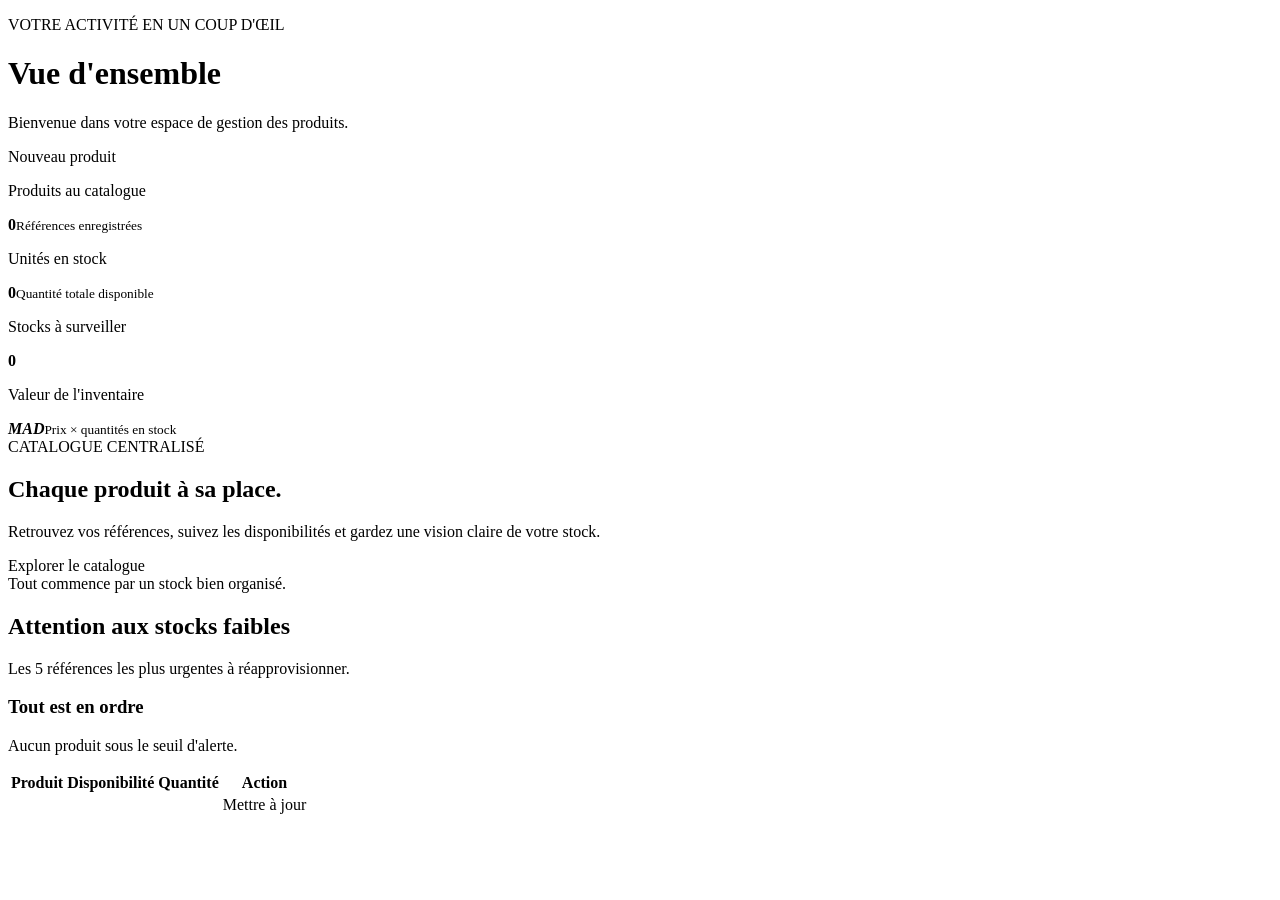
<file: src/main/resources/templates/index.html>
<!DOCTYPE html>
<html lang="fr" xmlns:th="http://www.thymeleaf.org" xmlns:layout="http://www.ultraq.net.nz/thymeleaf/layout" layout:decorate="~{layout}">
<head><title>Vue d'ensemble</title></head>
<body><div layout:fragment="content">
    <div class="page-heading"><div><p class="eyebrow">VOTRE ACTIVITÉ EN UN COUP D'ŒIL</p><h1>Vue d'ensemble</h1><p class="text-muted mb-0">Bienvenue dans votre espace de gestion des produits.</p></div><a th:if="${canManage}" th:href="@{/products/new}" class="btn btn-primary"><i class="bi bi-plus-lg me-2" aria-hidden="true"></i>Nouveau produit</a></div>
    <section class="stats-grid" aria-label="Statistiques de stock">
        <article class="stat-card"><span class="stat-icon violet"><i class="bi bi-box-seam" aria-hidden="true"></i></span><p>Produits au catalogue</p><strong th:text="${stats.productCount}">0</strong><small>Références enregistrées</small></article>
        <article class="stat-card"><span class="stat-icon teal"><i class="bi bi-stack" aria-hidden="true"></i></span><p>Unités en stock</p><strong th:text="${stats.totalQuantity}">0</strong><small>Quantité totale disponible</small></article>
        <article class="stat-card"><span class="stat-icon amber"><i class="bi bi-exclamation-triangle" aria-hidden="true"></i></span><p>Stocks à surveiller</p><strong th:text="${stats.lowStockCount}">0</strong><small th:text="|Seuil d'alerte : ${lowStockThreshold} unités|"></small></article>
        <article class="stat-card"><span class="stat-icon blue"><i class="bi bi-wallet2" aria-hidden="true"></i></span><p>Valeur de l'inventaire</p><strong class="money-stat"><span th:text="${#numbers.formatDecimal(stats.stockValue, 1, 'WHITESPACE', 2, 'COMMA')}"></span><em> MAD</em></strong><small>Prix × quantités en stock</small></article>
    </section>
    <section class="welcome-panel"><div><span class="pill">CATALOGUE CENTRALISÉ</span><h2>Chaque produit à sa place.</h2><p>Retrouvez vos références, suivez les disponibilités et gardez une vision claire de votre stock.</p><a class="btn btn-dark" th:href="@{/products}">Explorer le catalogue <i class="bi bi-arrow-right ms-2" aria-hidden="true"></i></a></div><div class="inventory-art" aria-hidden="true"><i class="bi bi-box-seam"></i><span>Tout commence par un stock bien organisé.</span></div></section>
    <section class="panel"><div class="panel-heading"><div><h2>Attention aux stocks faibles</h2><p>Les 5 références les plus urgentes à réapprovisionner.</p></div><span class="badge rounded-pill text-bg-warning" th:text="|${stats.lowStockCount} alerte(s)|"></span></div>
        <div th:if="${#lists.isEmpty(lowStockProducts)}" class="empty-state compact"><i class="bi bi-check-circle" aria-hidden="true"></i><h3>Tout est en ordre</h3><p>Aucun produit sous le seuil d'alerte.</p></div>
        <div th:unless="${#lists.isEmpty(lowStockProducts)}" class="table-responsive"><table class="table align-middle mb-0"><thead><tr><th>Produit</th><th>Disponibilité</th><th>Quantité</th><th th:if="${canManage}" class="text-end">Action</th></tr></thead><tbody><tr th:each="product : ${lowStockProducts}"><td><strong th:text="${product.name}"></strong><small class="table-subtitle" th:text="|Réf. #${product.id}|"></small></td><td><span class="stock-badge" th:classappend="${product.quantity == 0 ? 'out' : 'low'}" th:text="${product.quantity == 0 ? 'Rupture de stock' : 'Stock faible'}"></span></td><td th:text="|${product.quantity} unité(s)|"></td><td th:if="${canManage}" class="text-end"><a class="btn btn-outline-secondary btn-sm" th:href="@{/products/edit/{id}(id=${product.id})}">Mettre à jour</a></td></tr></tbody></table></div>
    </section>
</div></body></html>
</file>
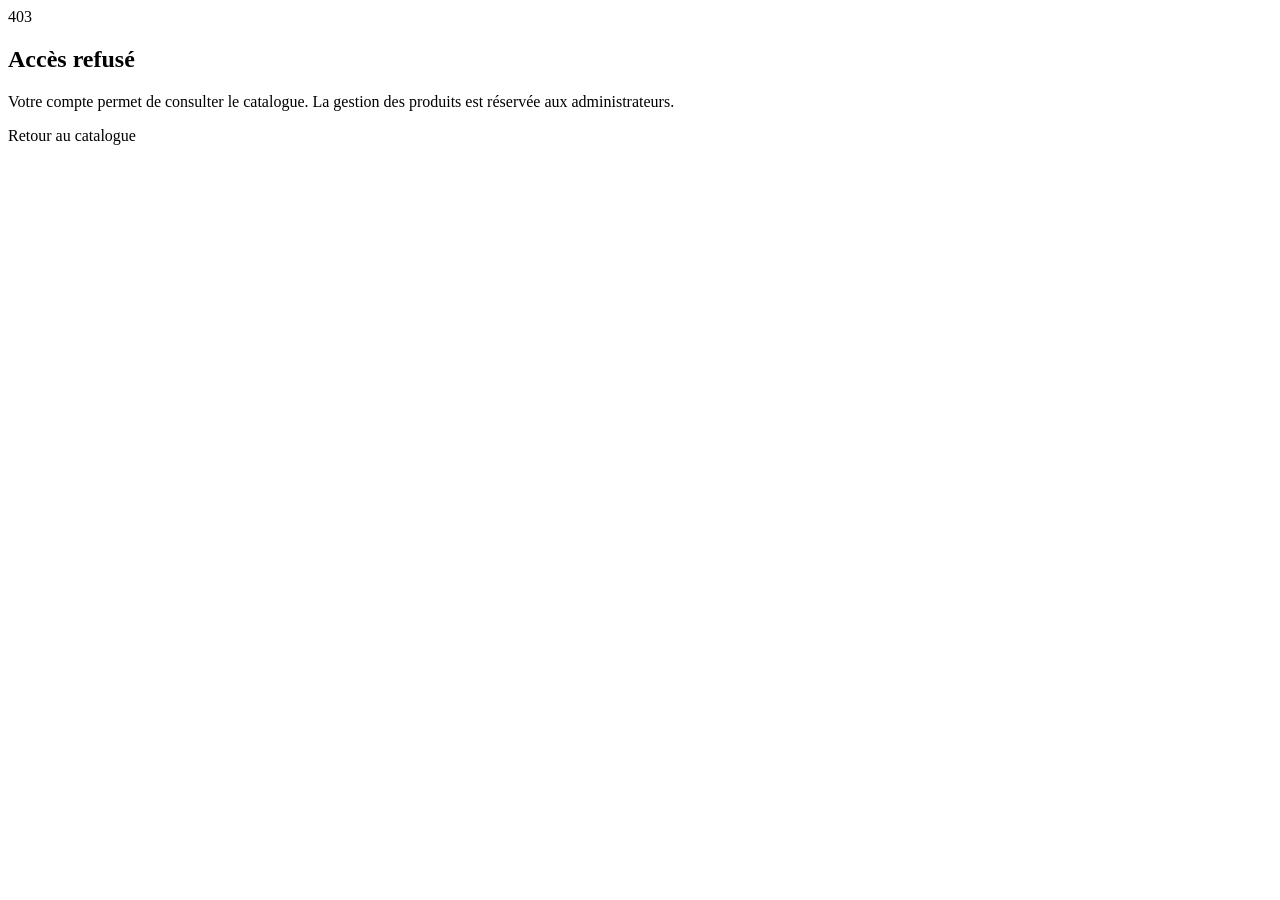
<file: src/main/resources/templates/access-denied.html>
<!DOCTYPE html>
<html lang="fr" xmlns:th="http://www.thymeleaf.org" xmlns:layout="http://www.ultraq.net.nz/thymeleaf/layout" layout:decorate="~{layout}">
<head><title>Accès refusé</title></head><body><section layout:fragment="content" class="panel error-panel"><span class="error-code">403</span><i class="bi bi-shield-lock error-icon" aria-hidden="true"></i><h1>Accès refusé</h1><p>Votre compte permet de consulter le catalogue. La gestion des produits est réservée aux administrateurs.</p><a class="btn btn-primary" th:href="@{/products}">Retour au catalogue</a></section></body></html>
</file>
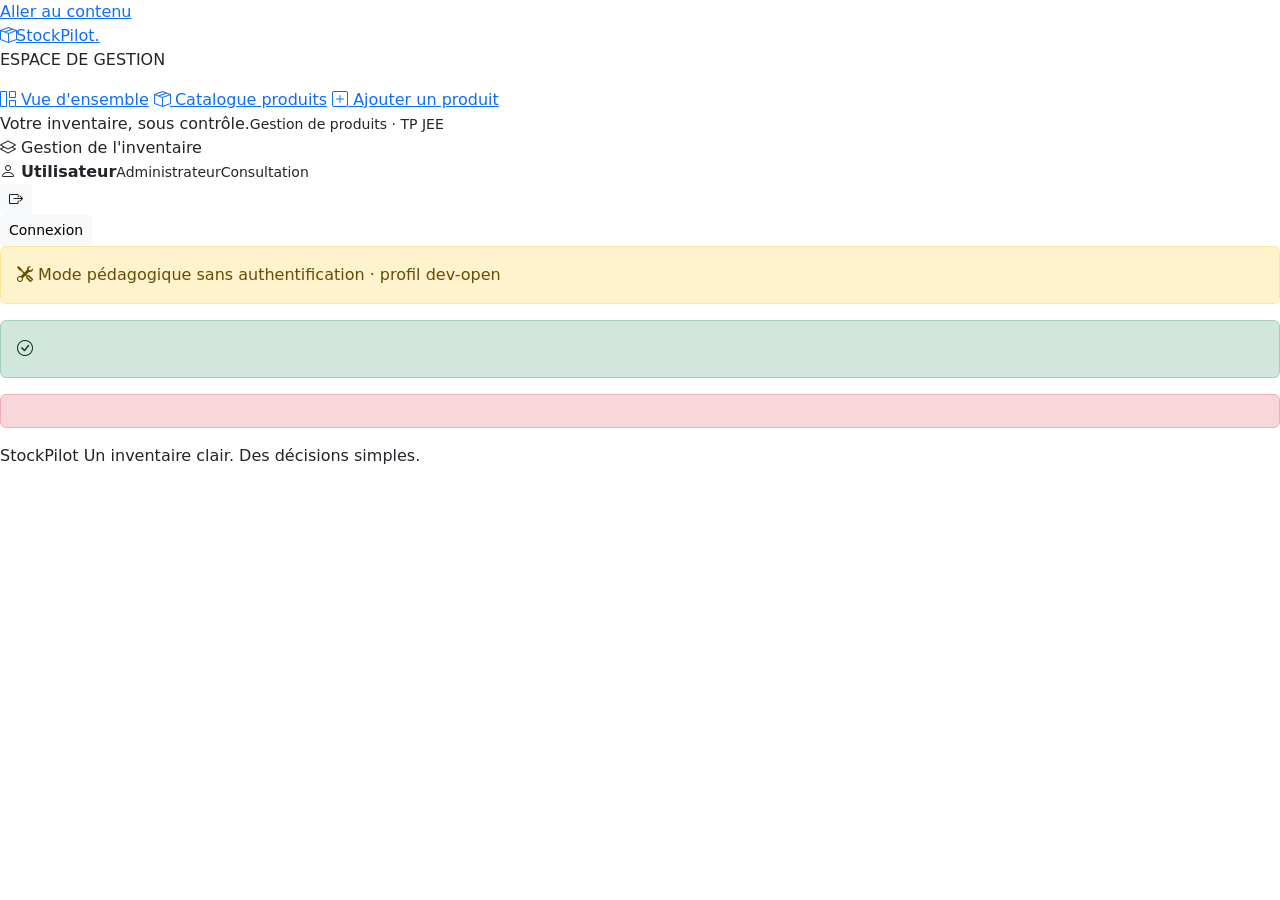
<file: src/main/resources/templates/layout.html>
<!DOCTYPE html>
<html lang="fr" xmlns:th="http://www.thymeleaf.org" xmlns:layout="http://www.ultraq.net.nz/thymeleaf/layout"
      xmlns:sec="http://www.thymeleaf.org/extras/spring-security">
<head>
    <meta charset="UTF-8">
    <meta name="viewport" content="width=device-width, initial-scale=1">
    <title layout:title-pattern="$CONTENT_TITLE · $LAYOUT_TITLE">StockPilot</title>
    <link rel="stylesheet" href="https://cdn.jsdelivr.net/npm/bootstrap@5.3.3/dist/css/bootstrap.min.css">
    <link rel="stylesheet" href="https://cdn.jsdelivr.net/npm/bootstrap-icons@1.11.3/font/bootstrap-icons.min.css">
    <link rel="stylesheet" th:href="@{/css/style.css}">
    <script defer th:src="@{/js/app.js}"></script>
</head>
<body>
<a class="skip-link" href="#main">Aller au contenu</a>
<div class="app-shell">
    <aside class="sidebar">
        <a class="brand" th:href="@{/}"><span class="brand-icon"><i class="bi bi-box-seam" aria-hidden="true"></i></span>StockPilot<span class="brand-dot">.</span></a>
        <p class="nav-label">ESPACE DE GESTION</p>
        <nav aria-label="Navigation principale">
            <a class="nav-item-link" th:href="@{/}"><i class="bi bi-grid-1x2" aria-hidden="true"></i> Vue d'ensemble</a>
            <a class="nav-item-link" th:href="@{/products}"><i class="bi bi-box-seam" aria-hidden="true"></i> Catalogue produits</a>
            <a class="nav-item-link" th:if="${canManage}" th:href="@{/products/new}"><i class="bi bi-plus-square" aria-hidden="true"></i> Ajouter un produit</a>
        </nav>
        <div class="sidebar-bottom"><span class="status-dot"></span> Votre inventaire, sous contrôle.<small>Gestion de produits · TP JEE</small></div>
    </aside>
    <div class="workspace">
        <header class="topbar">
            <span class="topbar-label"><i class="bi bi-layers" aria-hidden="true"></i> Gestion de l'inventaire</span>
            <div class="account">
                <span class="avatar" aria-hidden="true"><i class="bi bi-person"></i></span>
                <span><strong th:text="${displayName}">Utilisateur</strong><small sec:authorize="hasRole('ADMIN')">Administrateur</small><small sec:authorize="hasRole('USER') and !hasRole('ADMIN')">Consultation</small></span>
                <form th:if="${signedIn}" th:action="@{/logout}" method="post">
                    <button class="btn btn-light btn-sm" type="submit" title="Se déconnecter" aria-label="Se déconnecter"><i class="bi bi-box-arrow-right" aria-hidden="true"></i></button>
                </form>
                <a th:unless="${signedIn or devOpen}" class="btn btn-light btn-sm" th:href="@{/login}">Connexion</a>
            </div>
        </header>
        <main id="main" class="page-content">
            <div th:if="${devOpen}" class="alert alert-warning" role="alert"><i class="bi bi-tools" aria-hidden="true"></i> Mode pédagogique sans authentification · profil dev-open</div>
            <div th:if="${success}" class="alert alert-success" role="status"><i class="bi bi-check-circle me-2" aria-hidden="true"></i><span th:text="${success}"></span></div>
            <div th:if="${errorMessage != null and status == null}" class="alert alert-danger" role="alert" th:text="${errorMessage}"></div>
            <div layout:fragment="content"></div>
        </main>
        <footer class="page-footer">StockPilot <span>Un inventaire clair. Des décisions simples.</span></footer>
    </div>
</div>
</body>
</html>
</file>
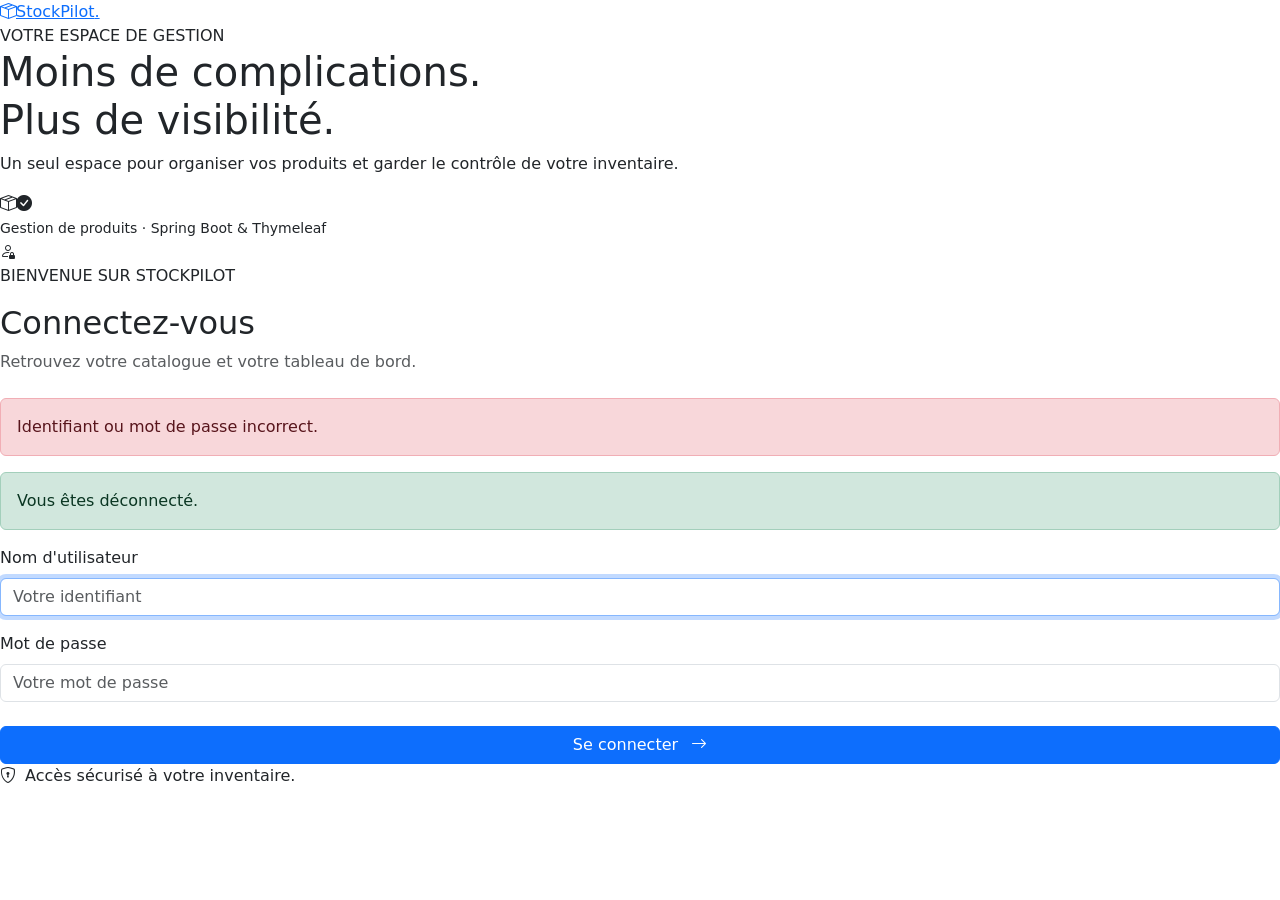
<file: src/main/resources/templates/login.html>
<!DOCTYPE html>
<html lang="fr" xmlns:th="http://www.thymeleaf.org">
<head><meta charset="UTF-8"><meta name="viewport" content="width=device-width, initial-scale=1"><title>Connexion · StockPilot</title>
<link rel="stylesheet" href="https://cdn.jsdelivr.net/npm/bootstrap@5.3.3/dist/css/bootstrap.min.css"><link rel="stylesheet" href="https://cdn.jsdelivr.net/npm/bootstrap-icons@1.11.3/font/bootstrap-icons.min.css"><link rel="stylesheet" th:href="@{/css/style.css}"></head>
<body class="login-page">
    <main class="login-shell"><section class="login-intro"><a class="brand" th:href="@{/}"><span class="brand-icon"><i class="bi bi-box-seam" aria-hidden="true"></i></span>StockPilot<span class="brand-dot">.</span></a><div><span class="pill">VOTRE ESPACE DE GESTION</span><h1>Moins de complications.<br>Plus de visibilité.</h1><p>Un seul espace pour organiser vos produits et garder le contrôle de votre inventaire.</p><div class="login-illustration" aria-hidden="true"><i class="bi bi-box-seam"></i><i class="bi bi-check-circle-fill"></i></div></div><small>Gestion de produits · Spring Boot &amp; Thymeleaf</small></section>
    <section class="login-form-area"><div class="login-form-wrap"><span class="stat-icon violet mb-4"><i class="bi bi-person-lock" aria-hidden="true"></i></span><p class="eyebrow">BIENVENUE SUR STOCKPILOT</p><h2>Connectez-vous</h2><p class="text-muted mb-4">Retrouvez votre catalogue et votre tableau de bord.</p>
        <div th:if="${param.error != null}" class="alert alert-danger" role="alert">Identifiant ou mot de passe incorrect.</div>
        <div th:if="${param.logout != null}" class="alert alert-success" role="status">Vous êtes déconnecté.</div>
        <form th:action="@{/login}" method="post">
            <div class="mb-3"><label class="form-label" for="username">Nom d'utilisateur</label><input id="username" name="username" class="form-control" autocomplete="username" required autofocus placeholder="Votre identifiant"></div>
            <div class="mb-4"><label class="form-label" for="password">Mot de passe</label><input id="password" name="password" type="password" class="form-control" autocomplete="current-password" required placeholder="Votre mot de passe"></div>
            <button type="submit" class="btn btn-primary w-100">Se connecter <i class="bi bi-arrow-right ms-2" aria-hidden="true"></i></button>
        </form><p class="login-footnote"><i class="bi bi-shield-lock me-1" aria-hidden="true"></i> Accès sécurisé à votre inventaire.</p>
    </div></section></main>
</body></html>
</file>
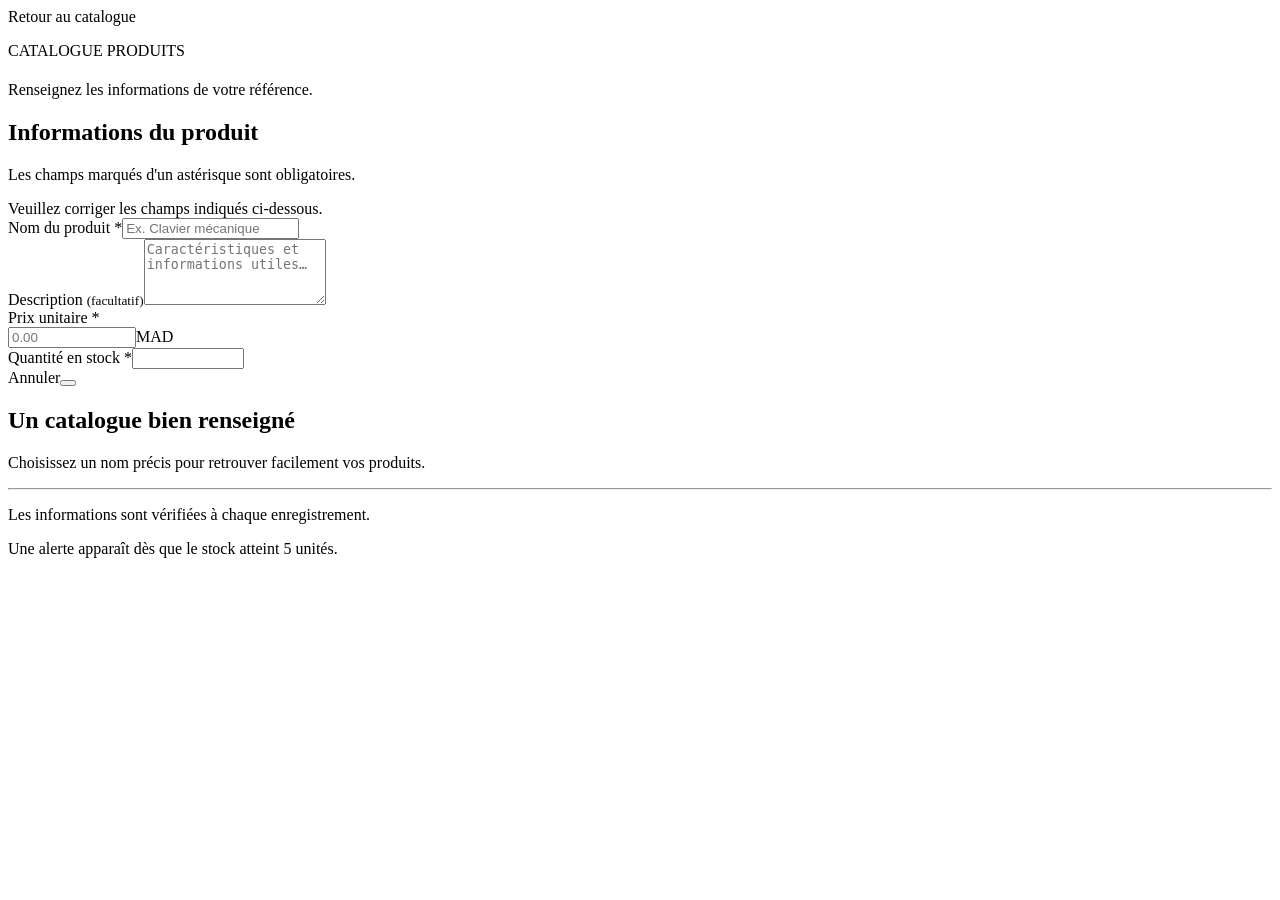
<file: src/main/resources/templates/product-form.html>
<!DOCTYPE html>
<html lang="fr" xmlns:th="http://www.thymeleaf.org" xmlns:layout="http://www.ultraq.net.nz/thymeleaf/layout" layout:decorate="~{layout}">
<head><title th:text="${editing ? 'Modifier un produit' : 'Nouveau produit'}">Produit</title></head>
<body><div layout:fragment="content">
    <a class="back-link" th:href="@{/products}"><i class="bi bi-arrow-left me-2" aria-hidden="true"></i>Retour au catalogue</a>
    <div class="page-heading"><div><p class="eyebrow">CATALOGUE PRODUITS</p><h1 th:text="${editing ? 'Modifier le produit' : 'Ajouter un produit'}"></h1><p class="text-muted mb-0">Renseignez les informations de votre référence.</p></div></div>
    <div class="form-layout">
        <section class="panel form-panel">
            <div class="panel-heading"><div><h2>Informations du produit</h2><p>Les champs marqués d'un astérisque sont obligatoires.</p></div><span class="stat-icon violet"><i class="bi bi-box-seam" aria-hidden="true"></i></span></div>
            <form th:action="${editing} ? @{/products/edit/{id}(id=${product.id})} : @{/products}" th:object="${product}" method="post" class="product-form">
                <div th:if="${#fields.hasErrors('*')}" class="alert alert-danger" role="alert">Veuillez corriger les champs indiqués ci-dessous.</div>
                <div class="mb-4"><label class="form-label" for="name">Nom du produit <span>*</span></label><input id="name" class="form-control" th:field="*{name}" th:errorclass="is-invalid" th:attr="aria-invalid=${#fields.hasErrors('name')}" aria-describedby="name-error" required maxlength="120" placeholder="Ex. Clavier mécanique"><div id="name-error" class="invalid-feedback" th:errors="*{name}"></div></div>
                <div class="mb-4"><label class="form-label" for="description">Description <small class="text-muted">(facultatif)</small></label><textarea id="description" class="form-control" th:field="*{description}" th:errorclass="is-invalid" rows="4" maxlength="2000" placeholder="Caractéristiques et informations utiles…" aria-describedby="description-error"></textarea><div id="description-error" class="invalid-feedback" th:errors="*{description}"></div></div>
                <div class="row g-4">
                    <div class="col-md-6"><label class="form-label" for="price">Prix unitaire <span>*</span></label><div class="input-group has-validation"><input id="price" type="number" inputmode="decimal" class="form-control" th:field="*{price}" th:errorclass="is-invalid" required min="0.01" max="999999999.99" step="0.01" placeholder="0.00" aria-describedby="price-error"><span class="input-group-text">MAD</span><div id="price-error" class="invalid-feedback" th:errors="*{price}"></div></div></div>
                    <div class="col-md-6"><label class="form-label" for="quantity">Quantité en stock <span>*</span></label><input id="quantity" type="number" class="form-control" th:field="*{quantity}" th:errorclass="is-invalid" required min="0" max="2147483647" step="1" aria-describedby="quantity-error"><div id="quantity-error" class="invalid-feedback" th:errors="*{quantity}"></div></div>
                </div>
                <div class="form-actions"><a class="btn btn-light" th:href="@{/products}">Annuler</a><button class="btn btn-primary" type="submit"><i class="bi bi-check2 me-2" aria-hidden="true"></i><span th:text="${editing ? 'Enregistrer les modifications' : 'Créer le produit'}"></span></button></div>
            </form>
        </section>
        <aside class="help-card"><span class="stat-icon teal"><i class="bi bi-lightbulb" aria-hidden="true"></i></span><h2>Un catalogue bien renseigné</h2><p>Choisissez un nom précis pour retrouver facilement vos produits.</p><hr><p><i class="bi bi-shield-check me-2" aria-hidden="true"></i>Les informations sont vérifiées à chaque enregistrement.</p><p><i class="bi bi-bell me-2" aria-hidden="true"></i>Une alerte apparaît dès que le stock atteint 5 unités.</p></aside>
    </div>
</div></body></html>
</file>
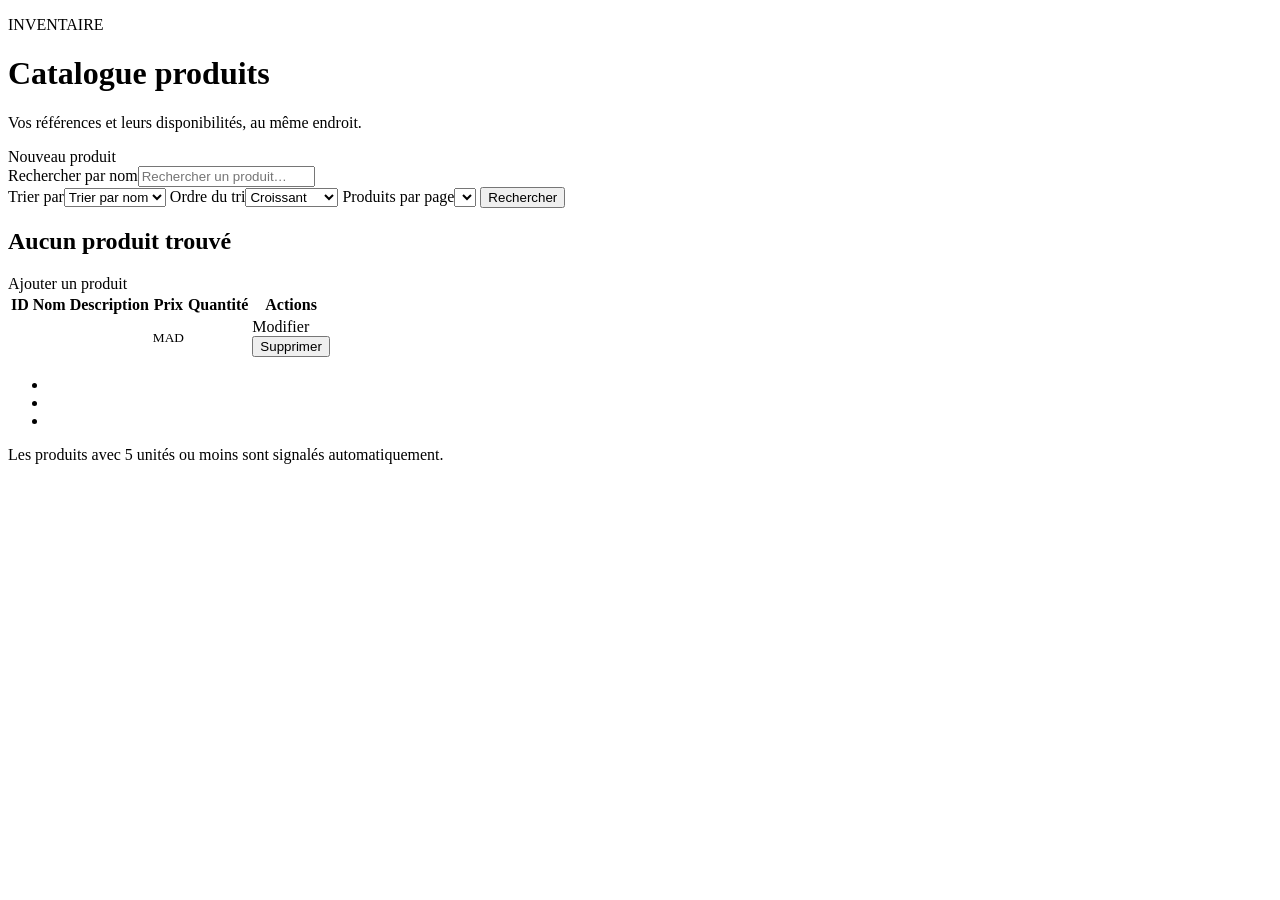
<file: src/main/resources/templates/products.html>
<!DOCTYPE html>
<html lang="fr" xmlns:th="http://www.thymeleaf.org" xmlns:layout="http://www.ultraq.net.nz/thymeleaf/layout" layout:decorate="~{layout}">
<head><title>Catalogue produits</title></head>
<body><div layout:fragment="content">
    <div class="page-heading"><div><p class="eyebrow">INVENTAIRE</p><h1>Catalogue produits <span class="title-count" th:text="${products.totalElements}"></span></h1><p class="text-muted mb-0">Vos références et leurs disponibilités, au même endroit.</p></div><a th:if="${canManage}" th:href="@{/products/new}" class="btn btn-primary"><i class="bi bi-plus-lg me-2" aria-hidden="true"></i>Nouveau produit</a></div>
    <section class="panel">
        <form class="catalog-toolbar" th:action="@{/products}" method="get" role="search">
            <div class="search-field"><label class="visually-hidden" for="keyword">Rechercher par nom</label><i class="bi bi-search" aria-hidden="true"></i><input class="form-control" id="keyword" name="keyword" maxlength="120" th:value="${keyword}" placeholder="Rechercher un produit…"></div>
            <label class="visually-hidden" for="sort">Trier par</label><select id="sort" name="sort" class="form-select sort-select"><option value="name" th:selected="${sort == 'name'}">Trier par nom</option><option value="price" th:selected="${sort == 'price'}">Trier par prix</option></select>
            <label class="visually-hidden" for="direction">Ordre du tri</label><select id="direction" name="direction" class="form-select sort-select"><option value="asc" th:selected="${direction == 'asc'}">Croissant</option><option value="desc" th:selected="${direction == 'desc'}">Décroissant</option></select>
            <label class="visually-hidden" for="size">Produits par page</label><select id="size" name="size" class="form-select size-select"><option th:each="s : ${pageSizes}" th:value="${s}" th:text="|${s} / page|" th:selected="${size == s}"></option></select>
            <button class="btn btn-primary" type="submit">Rechercher</button><a class="btn btn-light" th:href="@{/products}" title="Réinitialiser la recherche" aria-label="Réinitialiser la recherche"><i class="bi bi-arrow-counterclockwise" aria-hidden="true"></i></a>
        </form>
        <div th:if="${products.empty}" class="empty-state"><i class="bi bi-inbox" aria-hidden="true"></i><h2>Aucun produit trouvé</h2><p th:text="${#strings.isEmpty(keyword) ? 'Votre catalogue est prêt à accueillir ses premiers produits.' : 'Essayez un autre nom ou réinitialisez votre recherche.'}"></p><a th:if="${canManage and #strings.isEmpty(keyword)}" class="btn btn-primary" th:href="@{/products/new}">Ajouter un produit</a></div>
        <div th:unless="${products.empty}" class="table-responsive"><table class="table product-table align-middle mb-0">
            <thead><tr><th scope="col">ID</th><th scope="col">Nom</th><th scope="col">Description</th><th scope="col" class="text-end">Prix</th><th scope="col">Quantité</th><th scope="col" th:if="${canManage}" class="text-end">Actions</th></tr></thead>
            <tbody><tr th:each="product : ${products.content}">
                <td class="reference" th:text="|#${product.id}|"></td>
                <td><strong th:text="${product.name}"></strong></td>
                <td class="description-cell" th:text="${#strings.isEmpty(product.description) ? '—' : product.description}"></td>
                <td class="text-end price-cell"><span th:text="${#numbers.formatDecimal(product.price, 1, 'WHITESPACE', 2, 'COMMA')}"></span><small> MAD</small></td>
                <td><span class="stock-badge" th:classappend="${product.quantity == 0 ? 'out' : (product.quantity <= lowStockThreshold ? 'low' : 'available')}" th:text="|${product.quantity} en stock|"></span></td>
                <td th:if="${canManage}" class="text-end"><div class="action-group">
                    <a class="btn btn-light btn-sm" th:href="@{/products/edit/{id}(id=${product.id})}" th:aria-label="|Modifier ${product.name}|"><i class="bi bi-pencil" aria-hidden="true"></i><span class="visually-hidden">Modifier</span></a>
                    <form th:action="@{/products/delete/{id}(id=${product.id})}" method="post" data-confirm="Supprimer définitivement ce produit ?">
                        <button class="btn btn-delete btn-sm" type="submit" th:aria-label="|Supprimer ${product.name}|"><i class="bi bi-trash3" aria-hidden="true"></i><span class="visually-hidden">Supprimer</span></button>
                    </form></div></td>
            </tr></tbody>
        </table></div>
        <div class="pagination-bar" th:if="${products.totalPages > 0}"><span th:text="|Page ${products.number + 1} sur ${products.totalPages} · ${products.totalElements} produit(s)|"></span>
            <nav aria-label="Pagination des produits"><ul class="pagination pagination-sm mb-0">
                <li class="page-item" th:classappend="${products.first ? 'disabled' : ''}"><a class="page-link" th:href="@{/products(page=${products.number - 1},size=${size},keyword=${keyword},sort=${sort},direction=${direction})}" th:tabindex="${products.first ? -1 : 0}" th:aria-disabled="${products.first}" aria-label="Page précédente"><i class="bi bi-chevron-left" aria-hidden="true"></i></a></li>
                <li class="page-item" th:each="i : ${#numbers.sequence(pageStart, pageEnd)}" th:classappend="${i == products.number ? 'active' : ''}"><a class="page-link" th:href="@{/products(page=${i},size=${size},keyword=${keyword},sort=${sort},direction=${direction})}" th:text="${i + 1}" th:aria-current="${i == products.number ? 'page' : null}"></a></li>
                <li class="page-item" th:classappend="${products.last ? 'disabled' : ''}"><a class="page-link" th:href="@{/products(page=${products.number + 1},size=${size},keyword=${keyword},sort=${sort},direction=${direction})}" th:tabindex="${products.last ? -1 : 0}" th:aria-disabled="${products.last}" aria-label="Page suivante"><i class="bi bi-chevron-right" aria-hidden="true"></i></a></li>
            </ul></nav>
        </div>
    </section>
    <p class="catalog-note"><span class="status-dot"></span> Les produits avec 5 unités ou moins sont signalés automatiquement.</p>
</div></body></html>
</file>
